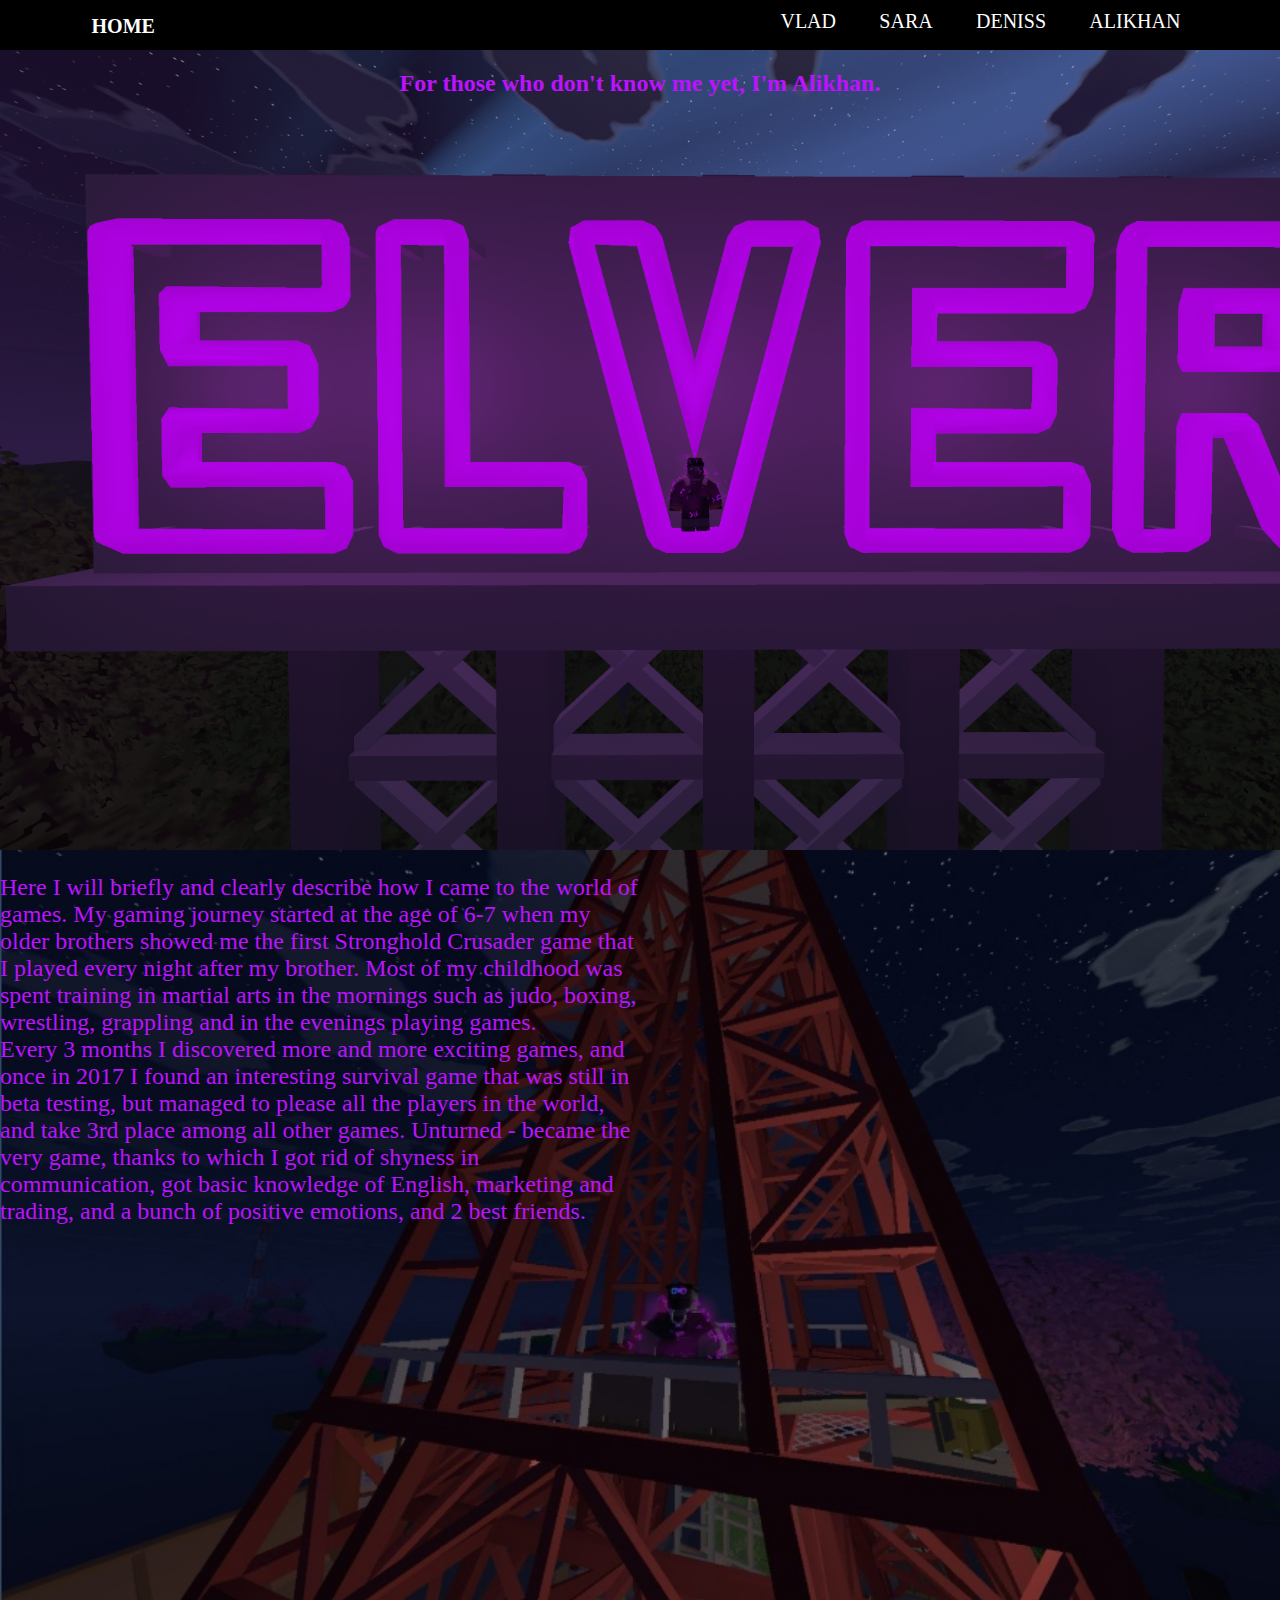
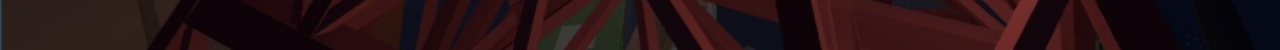
<file: alikhan.html>
<!DOCTYPE html>
<html lang="en">
<head>
    <meta charset="UTF-8">
    <link rel="stylesheet" type="text/css" href="css/alikhan.css">
    <meta name="viewport" content="width=device-width, user-scalable=no, initial-scale=1.0, maximum-scale=1.0, minimum-scale=1.0">
    <title>Alikhan</title>
</head>
<body id="maincontainer">
    <header>

        <h1>HOME</h1>

        <div class="buttons">
            <ul>
                <li><a href="pages/vladpage.html">VLAD</a></li>
                <li><a href="pages/.html">SARA</a></li>
                <li><a href="pages/deniss.html">DENISS</a></li>
                <li><a href="pages/.html">ALIKHAN</a></li>
            </ul>
        </div>

    </header>
<div id="elver">
    <h2 id="title">For those who don't know me yet, I'm Alikhan.</h2>
</div>
<div id="dango">
    <p>Here I will briefly and clearly describe how I came to the world of games. My gaming journey started at the age of 6-7 when my older brothers showed me the first Stronghold Crusader game that I played every night after my brother.
        Most of my childhood was spent training in martial arts in the mornings such as judo, boxing, wrestling, grappling and in the evenings playing games.<br/>
    Every 3 months I discovered more and more exciting games, and once in 2017 I found an interesting survival game that was still in beta testing, but managed to please all the players in the world, and take 3rd place among all other games.
        Unturned - became the very game, thanks to which I got rid of shyness in communication, got basic knowledge of English, marketing and trading, and a bunch of positive emotions, and 2 best friends.</p>
</div>
</body>
</html>
</file>
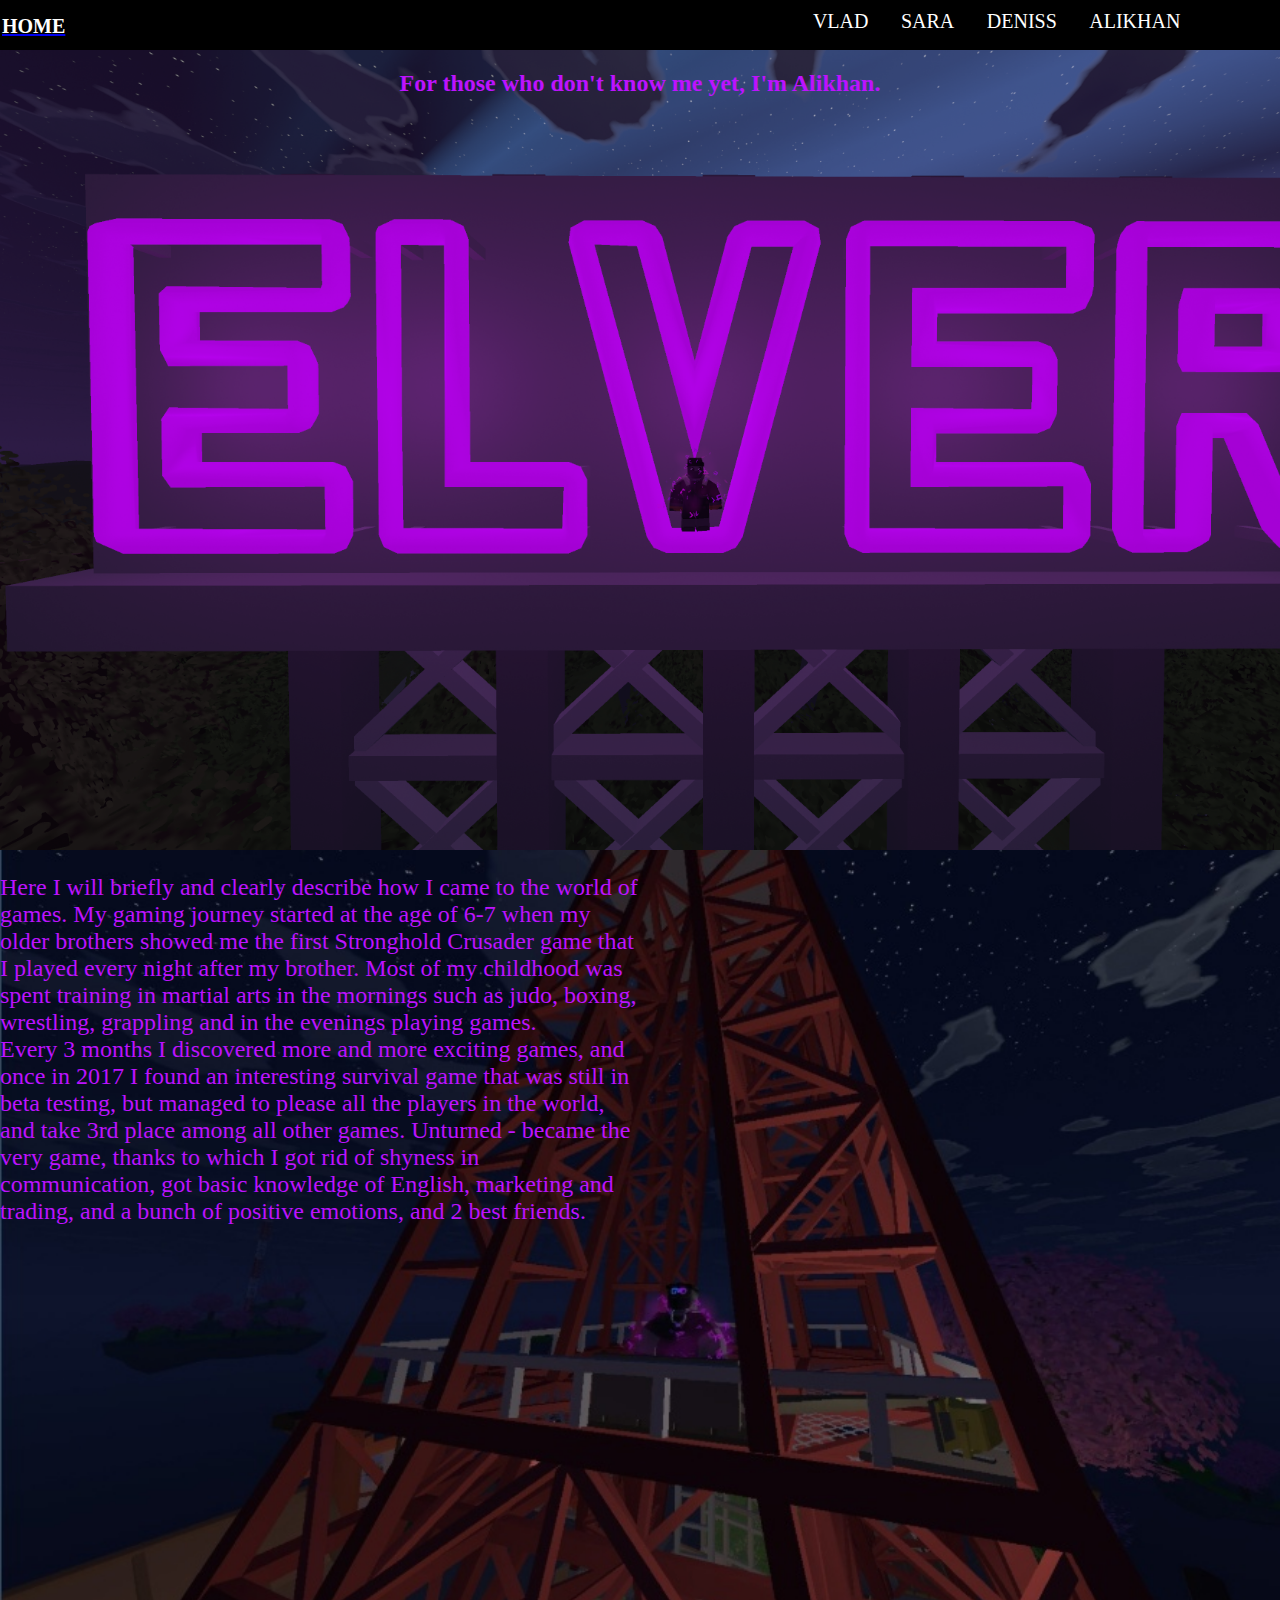
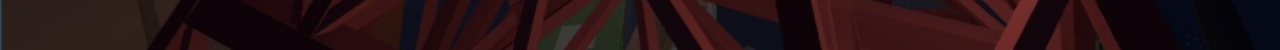
<file: pages/alikhanpage.html>
<!DOCTYPE html>
<html lang="en">
<head>
    <meta charset="UTF-8">
    <link rel="stylesheet" type="text/css" href="../css/alikhanstyle.css">
    <meta name="viewport" content="width=device-width, user-scalable=no, initial-scale=1.0, maximum-scale=1.0, minimum-scale=1.0">
    <title>Alikhan</title>
</head>
<body id="maincontainer">
    <header>

        <a href="../index.html"><h1>HOME</h1>

        <div class="buttons">
            <ul>
                <li><a href="vladpage.html">VLAD</a></li>
                <li><a href="sarapage.html">SARA</a></li>
                <li><a href="denisspage.html">DENISS</a></li>
                <li><a href="alikhanpage.html">ALIKHAN</a></li>
            </ul>
        </div>

    </header>
<div id="elver">
    <h2 id="title">For those who don't know me yet, I'm Alikhan.</h2>
</div>
<div id="dango">
    <p>Here I will briefly and clearly describe how I came to the world of games. My gaming journey started at the age of 6-7 when my older brothers showed me the first Stronghold Crusader game that I played every night after my brother.
        Most of my childhood was spent training in martial arts in the mornings such as judo, boxing, wrestling, grappling and in the evenings playing games.<br/>
    Every 3 months I discovered more and more exciting games, and once in 2017 I found an interesting survival game that was still in beta testing, but managed to please all the players in the world, and take 3rd place among all other games.
        Unturned - became the very game, thanks to which I got rid of shyness in communication, got basic knowledge of English, marketing and trading, and a bunch of positive emotions, and 2 best friends.</p>
</div>
</body>
</html>
</file>
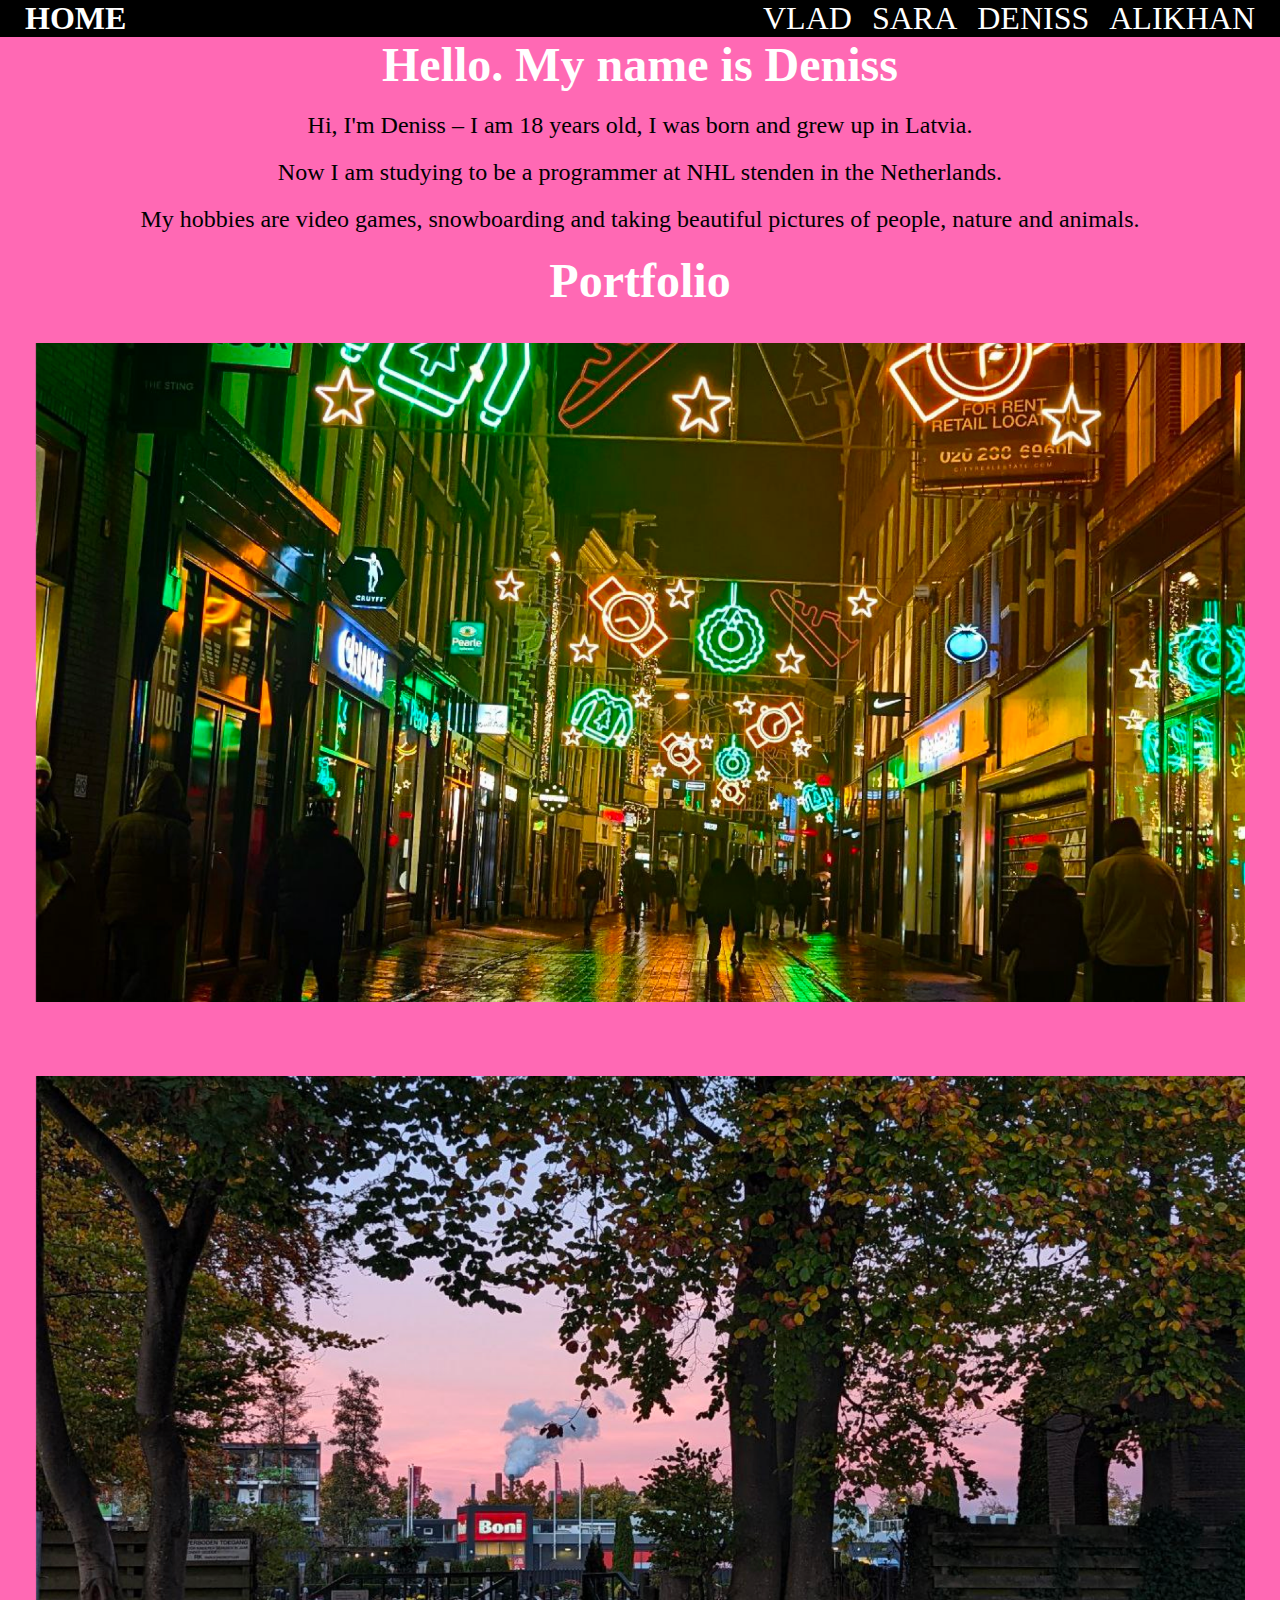
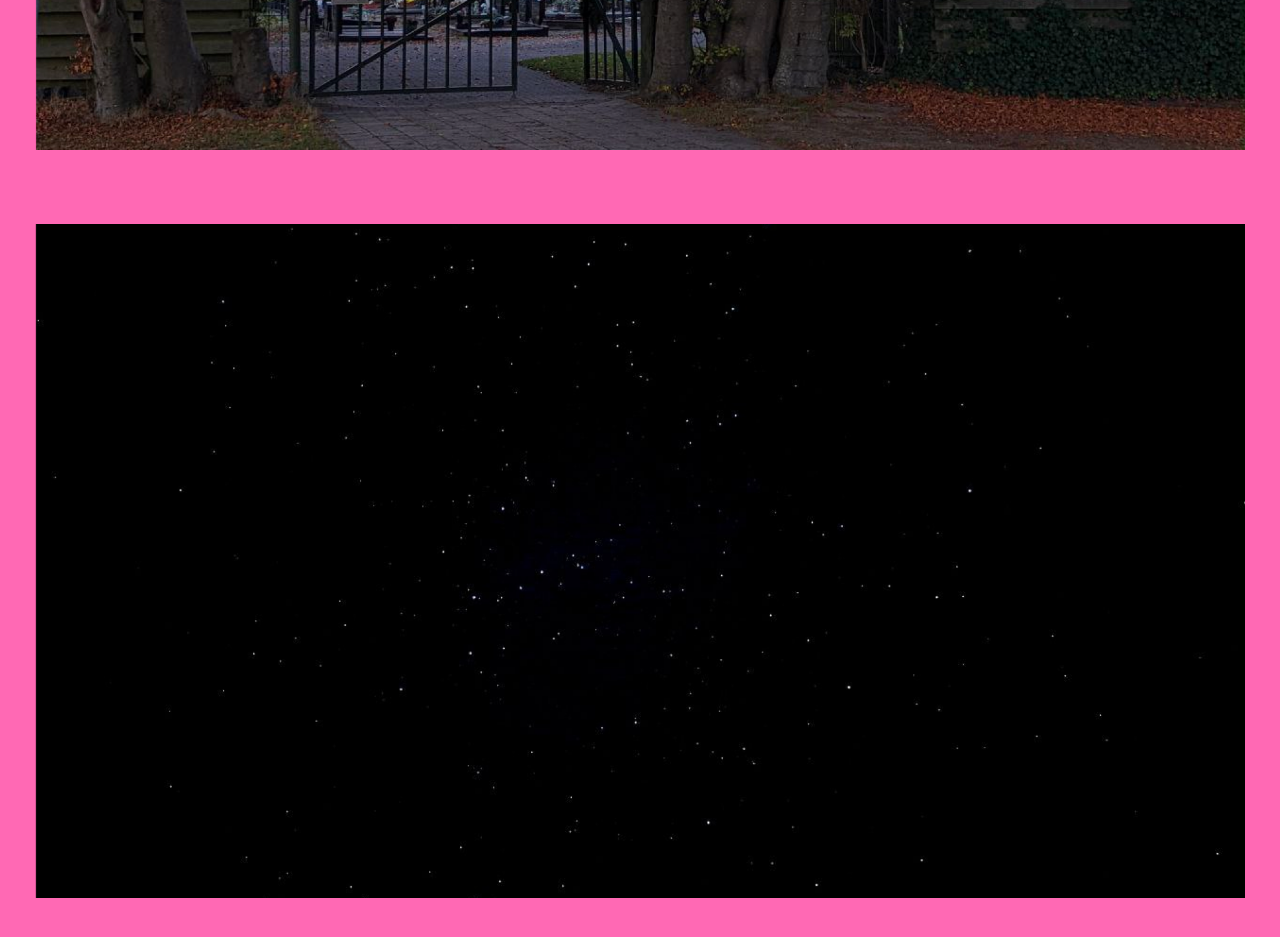
<file: pages/denisspage.html>
<!DOCTYPE html>
<html lang="en">
<head>
    <meta charset="UTF-8">
    <link rel="stylesheet" href="../css/denissstyle.css">
    <title>Deniss Page</title>
</head>
<body>
<header>
    <h2><a href="../index.html">HOME</a></h2>
    <ul>
        <li><a href="vladpage.html">VLAD</a></li>
        <li><a href="sarapage.html">SARA</a></li>
        <li><a href="denisspage.html">DENISS</a></li>
        <li><a href="alikhanpage.html">ALIKHAN</a></li>
    </ul>
</header>
<main>
    <h1>Hello. My name is Deniss</h1>
    <p>Hi, I'm Deniss – I am 18 years old, I was born and grew up in Latvia.</p>
    <p>Now I am studying to be a programmer at NHL stenden in the Netherlands.</p>
    <p>My hobbies are video games, snowboarding and taking beautiful pictures of people, nature and animals.</p>
    <h2>Portfolio</h2>
    <img src="../img/port1.png" alt="Port1">
    <img src="../img/port2.png" alt="Port2">
    <img src="../img/port3.png" alt="Port3">
</main>
</body>
</html>
</file>
<file: css/alikhan.css>
h1{
    color:#FFFFFF;
    font-size:20px;
    grid-column:2/3;
    padding:2px;
    width:50px;
}


header{
    display: grid;
    grid-column: 1/10;
    background-color:#000000;
    position: relative;
    height:50px;
}

.buttons{
    grid-column:9/10;
}

header ul{
    display: flex;
    justify-content: space-between;
    align-items:flex-end;
    list-style-type: none;
    margin: 0;
    padding:10px;
    width:400px;
}

li > a{
    color: #FFFFFF;
    text-decoration: none;
    font-size:20px;
}

li > a:hover{
    border-bottom: 2px #FFFFFF solid;
}

body{
    font-family: "Nexa Bold", "Nexa Light";
    font-size: 1em;
    border: 0px;
    margin: 0px;
}

#maincontainer{
    display: grid;
    grid-template-columns: repeat(8, 1fr);
}

#elver{
    background-image: url("../img/elver.png");
    grid-column: 1/9;
    height: 800px;
    background-size: cover;
}

#dango{
    background-image: url("../img/dango.jpg");
    display: flex;
    grid-column: 1/9;
    height: 800px;
    background-size: cover;
}

#title{
    color: #BC13FE;
    text-align: center;
    font: 'Nexa Bold';
}

p{
    color: #BC13FE;
    width: 50%;
    font-size: 1.5em;
    font: 'Nexa Light';
}
</file>
<file: css/alikhanstyle.css>
h1{
    color:#FFFFFF;
    font-size:20px;
    grid-column:2/3;
    padding:2px;
    width:50px;
}


header{
    display: grid;
    grid-column: 1/10;
    background-color:#000000;
    position: relative;
    height:50px;
}

.buttons{
    grid-column:9/10;
}

header ul{
    display: flex;
    justify-content: space-between;
    align-items:flex-end;
    list-style-type: none;
    margin: 0;
    padding:10px;
    width:400px;
}

li > a{
    color: #FFFFFF;
    text-decoration: none;
    font-size:20px;
}

li > a:hover{
    border-bottom: 2px #FFFFFF solid;
}

body{
    font-family: "Nexa Bold", "Nexa Light";
    font-size: 1em;
    border: 0px;
    margin: 0px;
}

#maincontainer{
    display: grid;
    grid-template-columns: repeat(8, 1fr);
}

#elver{
    background-image: url("../img/elver.png");
    grid-column: 1/9;
    height: 800px;
    background-size: cover;
}

#dango{
    background-image: url("../img/dango.jpg");
    display: flex;
    grid-column: 1/9;
    height: 800px;
    background-size: cover;
}

#title{
    color: #BC13FE;
    text-align: center;
    font: 'Nexa Bold';
}

p{
    color: #BC13FE;
    width: 50%;
    font-size: 1.5em;
    font: 'Nexa Light';
}
</file>
<file: css/denissstyle.css>
* {
    margin: 0;
    padding: 0;
}

header {
    display: flex;
    justify-content: space-between;
    background-color: black;
}

header h2 {
    margin-left: 25px;
    font-size: 2em;
}

header h2 a,
header ul li a {
    color: white;
    text-decoration: none;
}

header ul {
    display: flex;
    gap: 20px;
    list-style: none;

    margin-right: 25px;
}

header ul li {
    font-size: 2em;
}

main {
    background-color: hotpink;
}

main p {
    font-size: 1.5em;
    text-align: center;
    margin-bottom: 20px;
}

h1 {
    font-size: 3em;
    color: white;
    text-align: center;
    margin-bottom: 20px;
}

main h2 {
    font-size: 3em;
    color: white;
    text-align: center;
    margin-top: 20px;
}

main img {
    width: 100%;
    padding: 35px;
    box-sizing: border-box;
}
</file>
